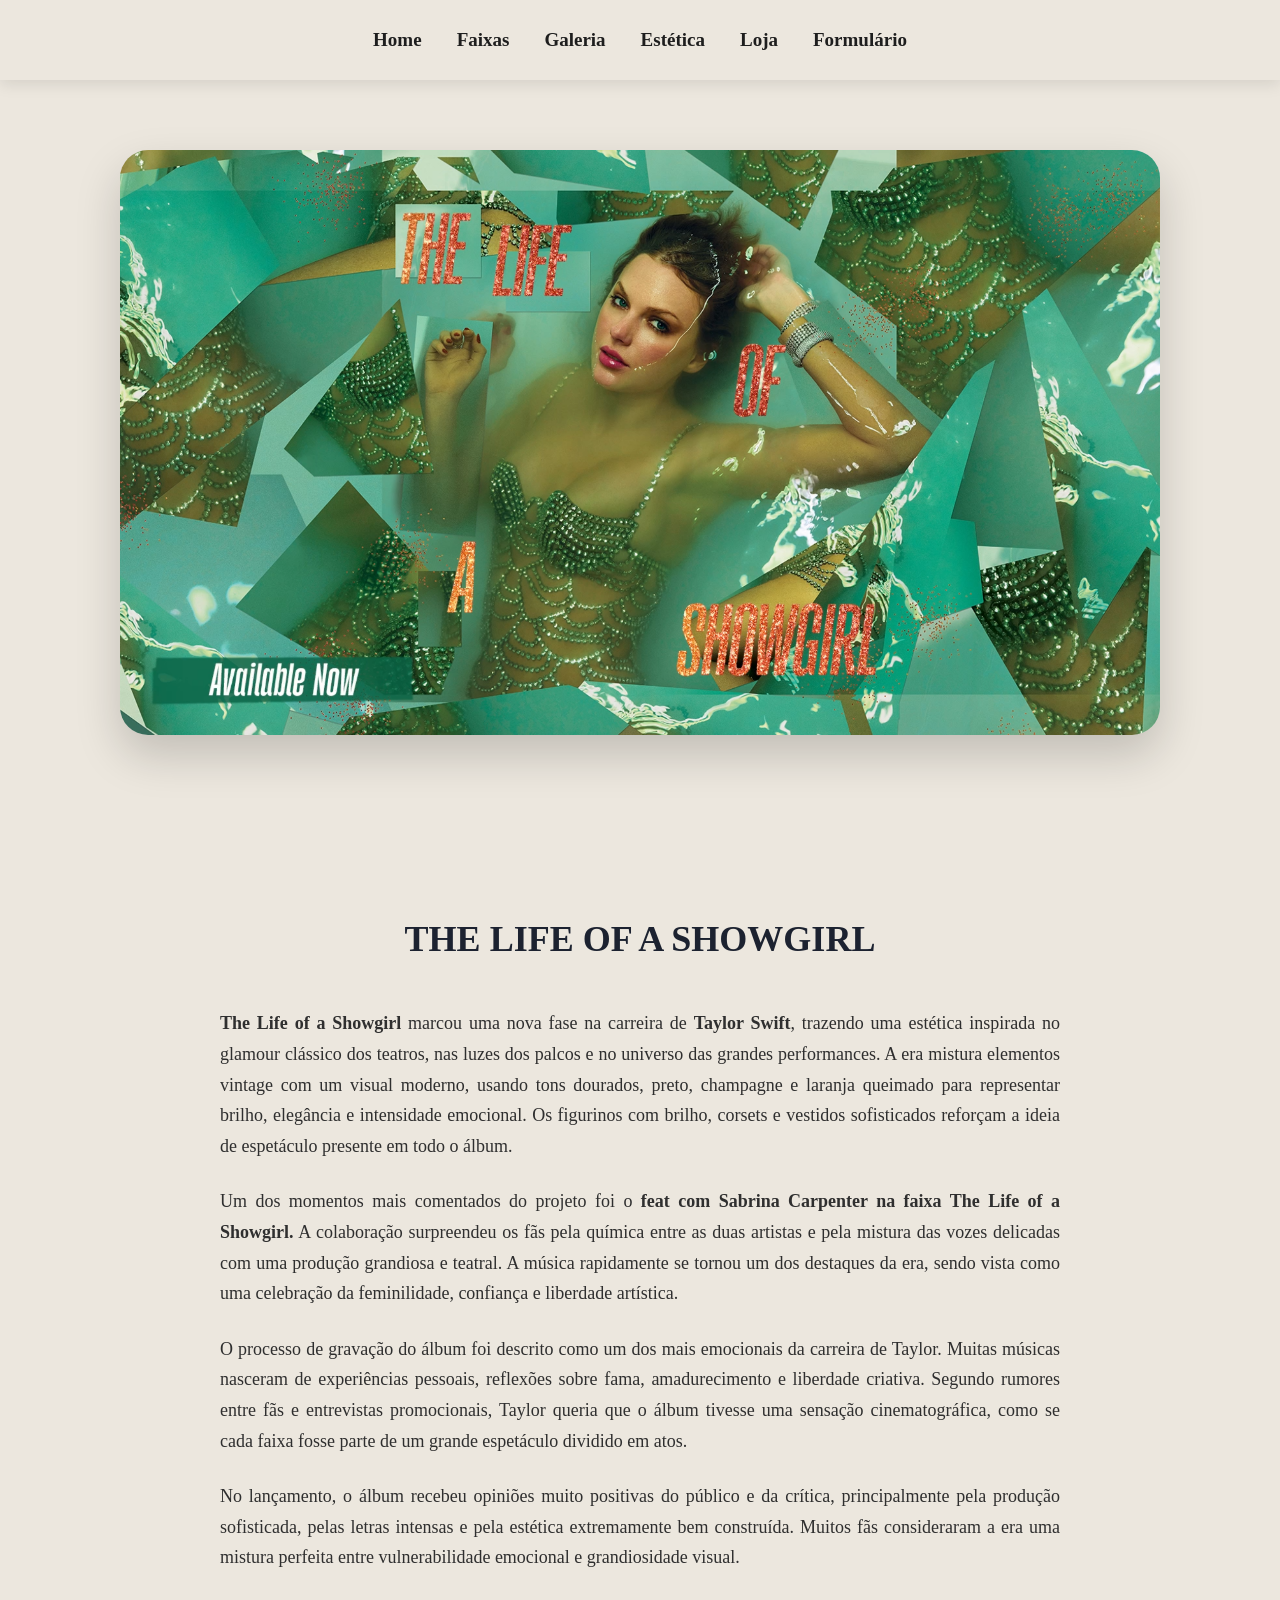
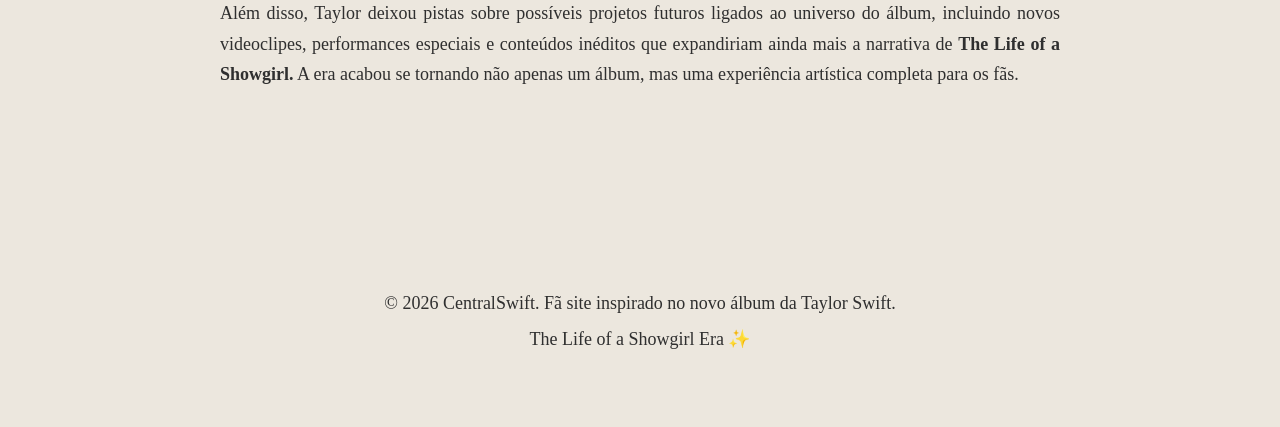
<file: index.html>
<!DOCTYPE html>
<html lang="pt-br">
<head>
<link rel="stylesheet" href="style.css">
<script src="script.js" defer></script>
<meta charset="UTF-8">
<meta name="viewport" content="width=device-width, initial-scale=1.0">

<title>CentralSwift</title>

</head> 
<body>
<div id="estrelas"></div>
<div class="transition"></div>
<div id="glitter-cantos"></div>
<!-- MENU -->
<header>
    <nav class="menu">
       <a href="index.html">Home</a>
        <a href="faixas.html">Faixas</a>
        <a href="galeria.html">Galeria</a>
        <a href="estética.html">Estética</a>
        <a href="loja.html">Loja</a>
        <a href="formulário.html">Formulário</a>
    </nav>
</header>

<main>

    <!-- BANNER -->
    <section class="banner">
        <img src="imagem.png" alt="The Life of a Showgirl">
    </section>

    <!-- TEXTO -->
    <section class="texto">

        <h2>THE LIFE OF A SHOWGIRL</h2>

        <p>
        <b>The Life of a Showgirl</b> marcou uma nova fase na carreira de <b>Taylor Swift</b>, trazendo uma estética inspirada no glamour clássico dos teatros, nas luzes dos palcos e no universo das grandes performances. A era mistura elementos vintage com um visual moderno, usando tons dourados, preto, champagne e laranja queimado para representar brilho, elegância e intensidade emocional. Os figurinos com brilho, corsets e vestidos sofisticados reforçam a ideia de espetáculo presente em todo o álbum.
        </p>

        <p>
        Um dos momentos mais comentados do projeto foi o <b>feat com Sabrina Carpenter na faixa The Life of a Showgirl.</b> A colaboração surpreendeu os fãs pela química entre as duas artistas e pela mistura das vozes delicadas com uma produção grandiosa e teatral. A música rapidamente se tornou um dos destaques da era, sendo vista como uma celebração da feminilidade, confiança e liberdade artística.
        </p>

        <p>
        O processo de gravação do álbum foi descrito como um dos mais emocionais da carreira de Taylor. Muitas músicas nasceram de experiências pessoais, reflexões sobre fama, amadurecimento e liberdade criativa. Segundo rumores entre fãs e entrevistas promocionais, Taylor queria que o álbum tivesse uma sensação cinematográfica, como se cada faixa fosse parte de um grande espetáculo dividido em atos.
        </p>

        <p>
       No lançamento, o álbum recebeu opiniões muito positivas do público e da crítica, principalmente pela produção sofisticada, pelas letras intensas e pela estética extremamente bem construída. Muitos fãs consideraram a era uma mistura perfeita entre vulnerabilidade emocional e grandiosidade visual.
        </p>
        
        <p>
      Além disso, Taylor deixou pistas sobre possíveis projetos futuros ligados ao universo do álbum, incluindo novos videoclipes, performances especiais e conteúdos inéditos que expandiriam ainda mais a narrativa de <b>The Life of a Showgirl.</b> A era acabou se tornando não apenas um álbum, mas uma experiência artística completa para os fãs.
        </p>
    
    </section>
<footer>
    <p>© 2026 CentralSwift. Fã site inspirado no novo álbum da Taylor Swift.</p>
    <p>The Life of a Showgirl Era ✨</p>
</footer>
     

</body>
</html>
</file>
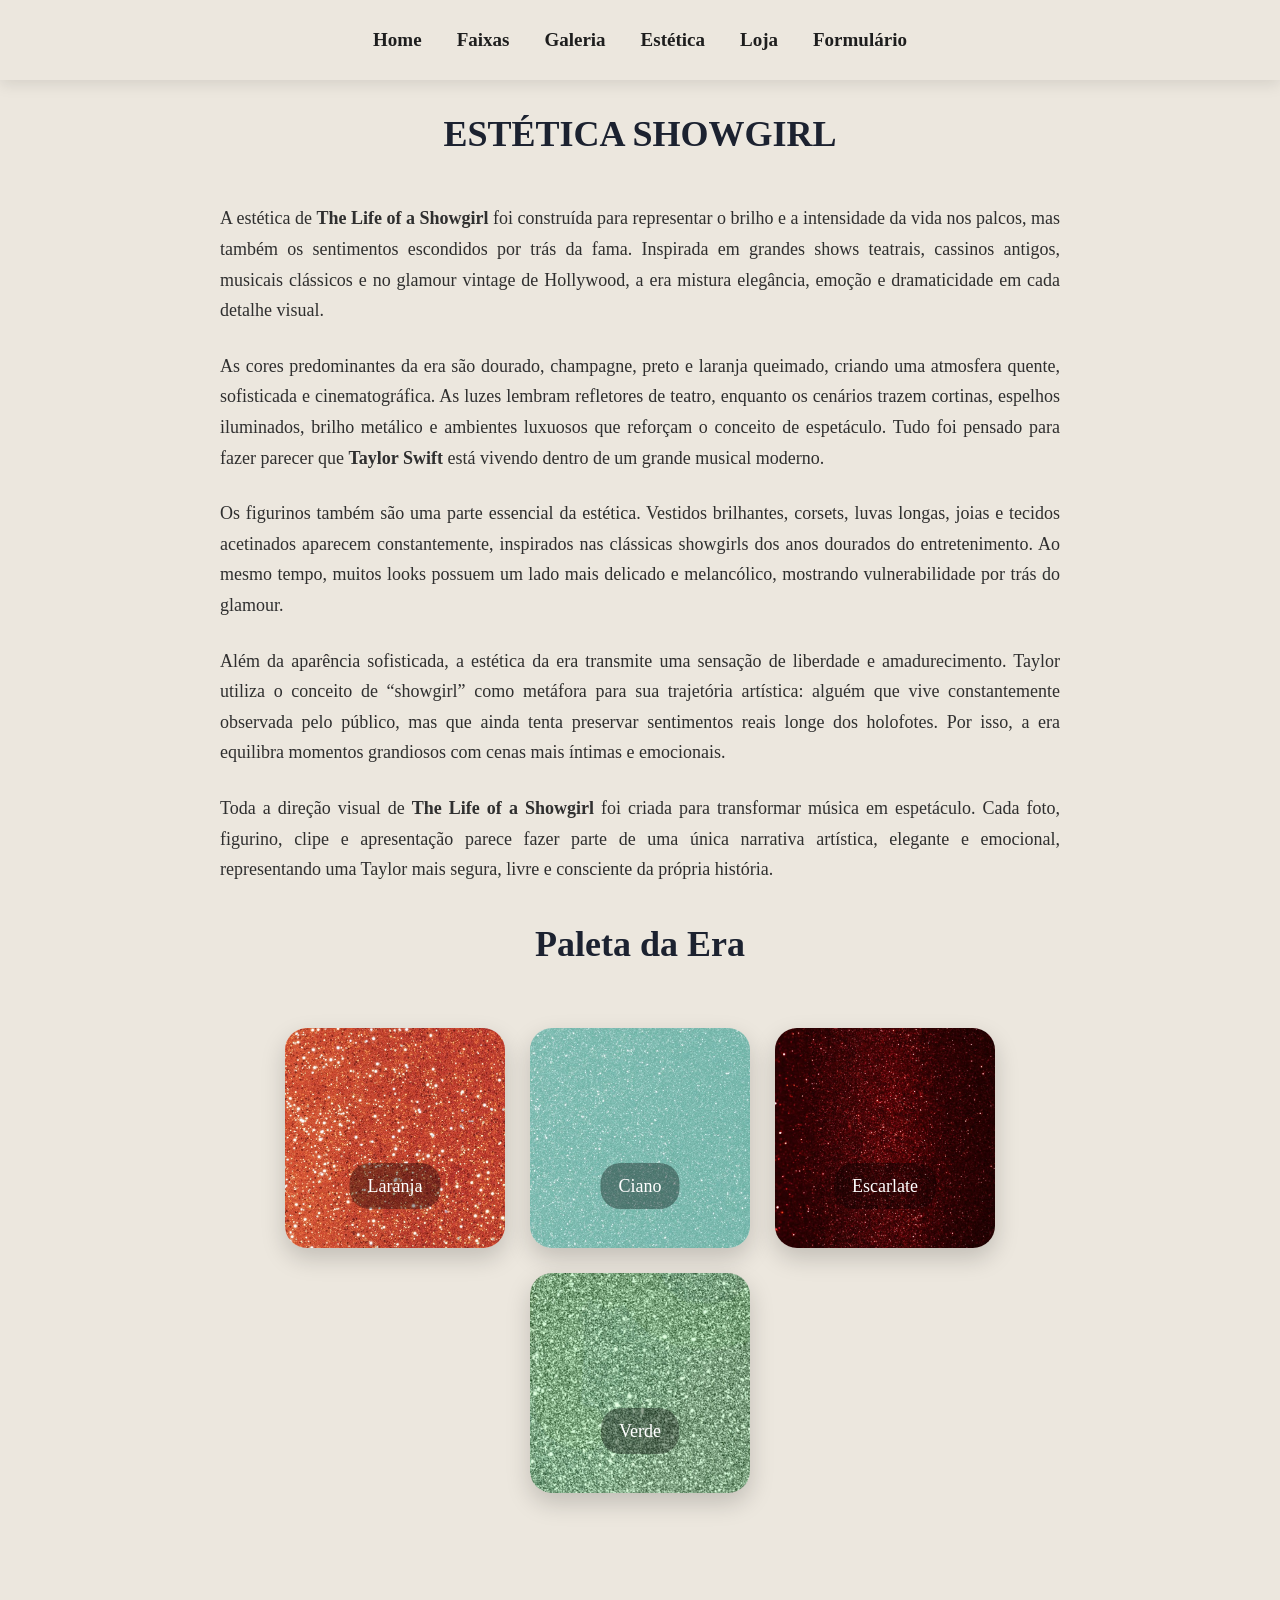
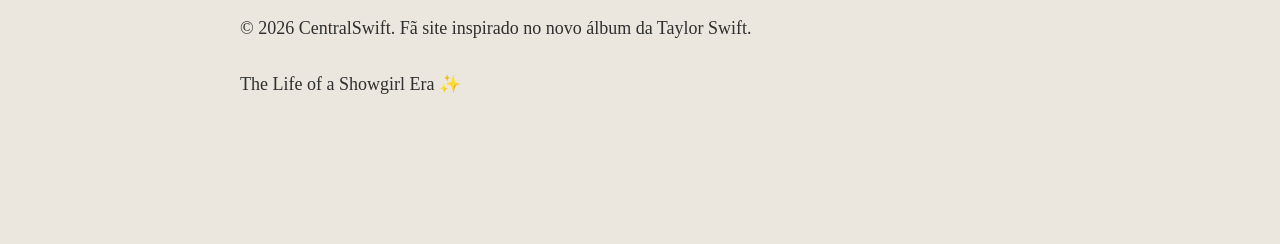
<file: estética.html>
<!DOCTYPE html>
<html lang="pt-br">
<head>
<link rel="stylesheet" href="style.css">
<script src="script.js" defer></script>
<meta charset="UTF-8">
<meta name="viewport" content="width=device-width, initial-scale=1.0">

<title>CentralSwift</title>

</head> 
<body>
<div id="estrelas"></div>
<div class="transition"></div>
<div id="glitter-cantos"></div>   

<!-- MENU -->
<header>
    <nav class="menu">
        <a href="index.html">Home</a>
        <a href="faixas.html">Faixas</a>
        <a href="galeria.html">Galeria</a>
        <a href="estética.html">Estética</a>
        <a href="loja.html">Loja</a>
        <a href="formulário.html">Formulário</a>
    </nav>
</header>

<!-- TEXTO -->
    <section class="texto">

        <h2>ESTÉTICA SHOWGIRL</h2>

        <p>
       A estética de <b>The Life of a Showgirl</b> foi construída para representar o brilho e a intensidade da vida nos palcos, mas também os sentimentos escondidos por trás da fama. Inspirada em grandes shows teatrais, cassinos antigos, musicais clássicos e no glamour vintage de Hollywood, a era mistura elegância, emoção e dramaticidade em cada detalhe visual.
        </p>

        <p>
      As cores predominantes da era são dourado, champagne, preto e laranja queimado, criando uma atmosfera quente, sofisticada e cinematográfica. As luzes lembram refletores de teatro, enquanto os cenários trazem cortinas, espelhos iluminados, brilho metálico e ambientes luxuosos que reforçam o conceito de espetáculo. Tudo foi pensado para fazer parecer que <b>Taylor Swift</b> está vivendo dentro de um grande musical moderno.
        </p>

        <p>
       Os figurinos também são uma parte essencial da estética. Vestidos brilhantes, corsets, luvas longas, joias e tecidos acetinados aparecem constantemente, inspirados nas clássicas showgirls dos anos dourados do entretenimento. Ao mesmo tempo, muitos looks possuem um lado mais delicado e melancólico, mostrando vulnerabilidade por trás do glamour.
        </p>

        <p>
      Além da aparência sofisticada, a estética da era transmite uma sensação de liberdade e amadurecimento. Taylor utiliza o conceito de “showgirl” como metáfora para sua trajetória artística: alguém que vive constantemente observada pelo público, mas que ainda tenta preservar sentimentos reais longe dos holofotes. Por isso, a era equilibra momentos grandiosos com cenas mais íntimas e emocionais.
        </p>
        
        <p>
    Toda a direção visual de <b>The Life of a Showgirl</b> foi criada para transformar música em espetáculo. Cada foto, figurino, clipe e apresentação parece fazer parte de uma única narrativa artística, elegante e emocional, representando uma Taylor mais segura, livre e consciente da própria história.
        </p>

<h2>Paleta da Era</h2>

<div class="paleta">

    <div class="cor">
        <img src="Laranja.jpg" alt="Laranja">
        <p>Laranja</p>
    </div>

    <div class="cor">
        <img src="Ciano.jpg" alt="Ciano">
        <p>Ciano</p>
    </div>

    <div class="cor">
        <img src="Escarlate.jpg" alt="Escarlate">
        <p>Escarlate</p>
    </div>

    <div class="cor">
        <img src="Verde.jpg" alt="Verde">
        <p>Verde</p>
    </div>

</div>
 


<footer>
    <p>© 2026 CentralSwift. Fã site inspirado no novo álbum da Taylor Swift.</p>
    <p>The Life of a Showgirl Era ✨</p>
</footer>

</body>
</html>
</file>
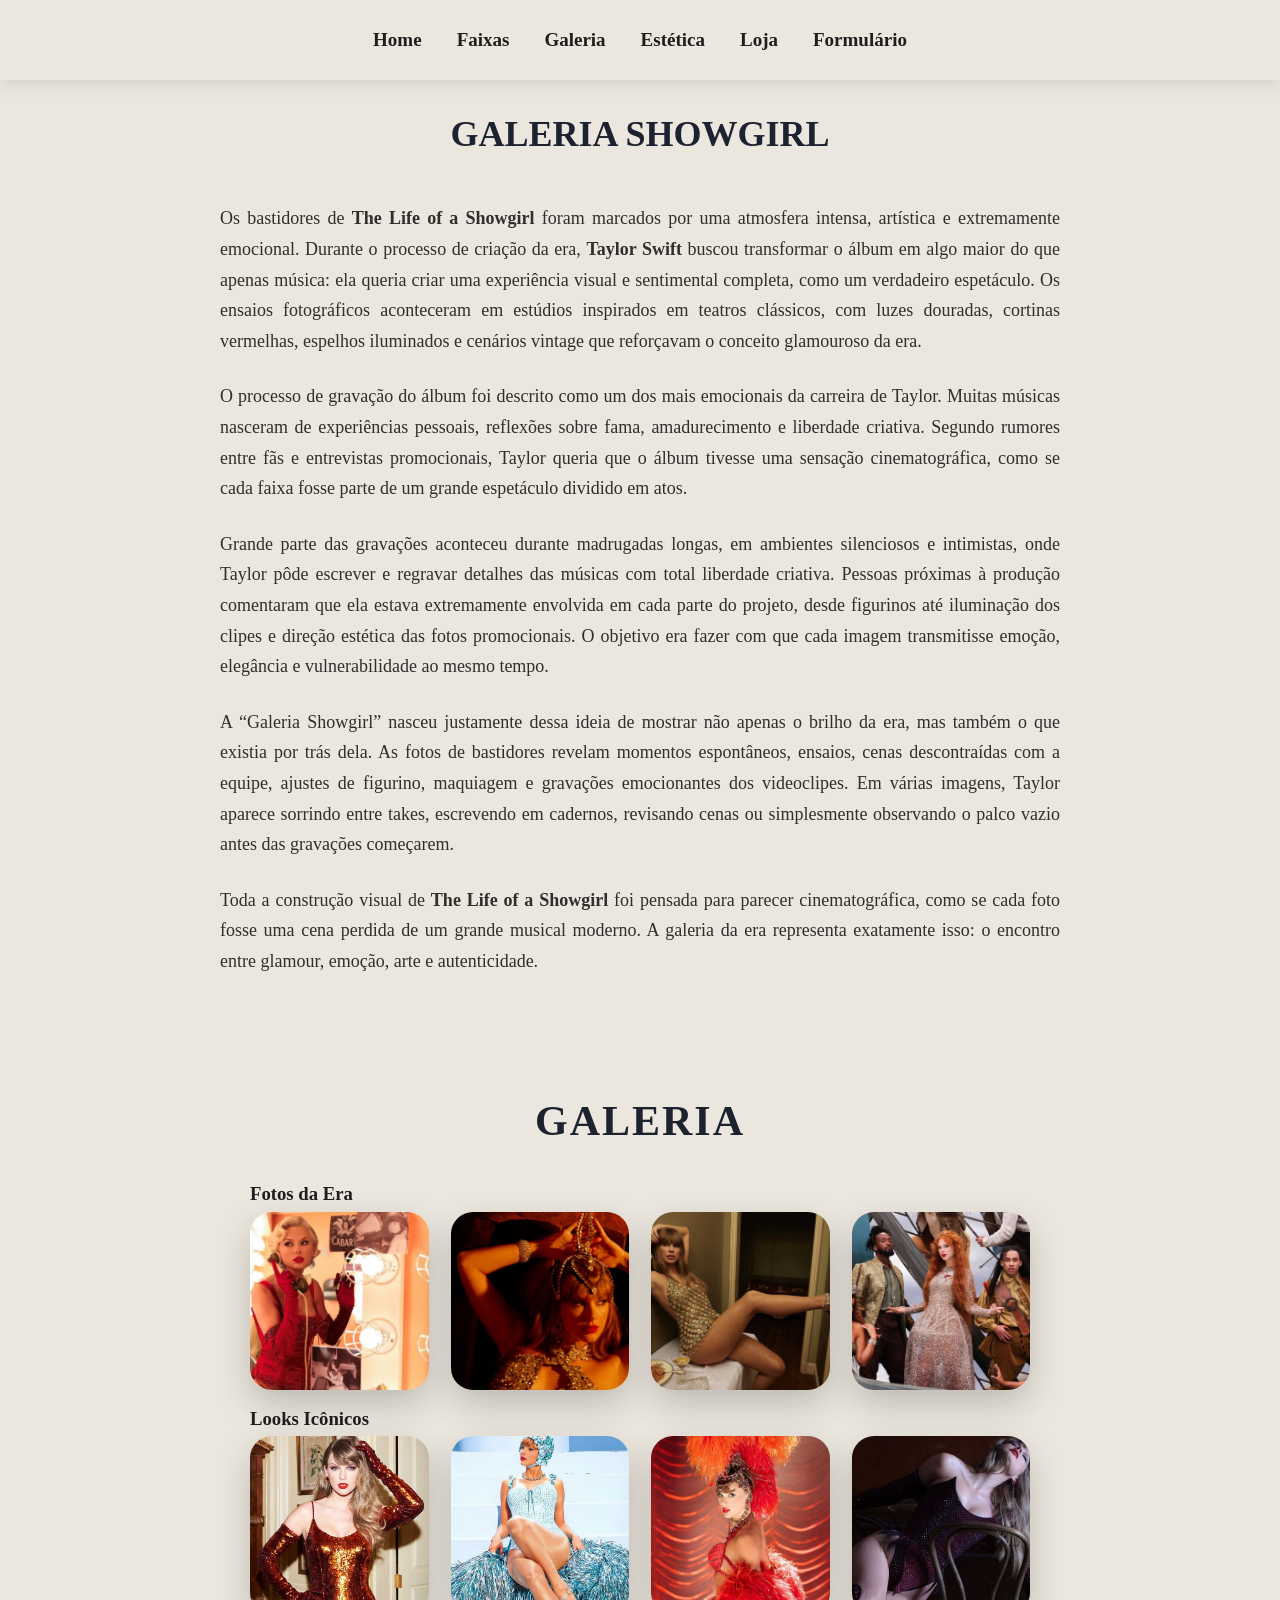
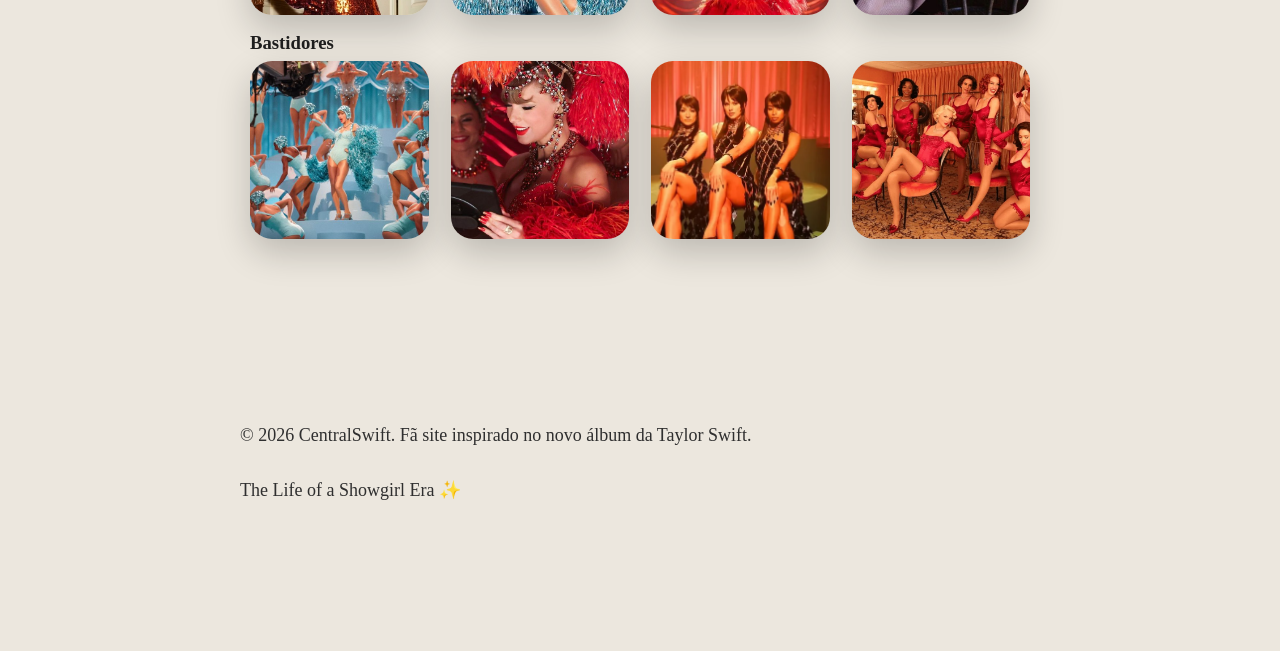
<file: galeria.html>
<!DOCTYPE html>
<html lang="pt-br">
<head>
<link rel="stylesheet" href="style.css">
<script src="script.js" defer></script>
<meta charset="UTF-8">
<meta name="viewport" content="width=device-width, initial-scale=1.0">

<title>CentralSwift</title>

</head> 
<body>
<div id="estrelas"></div>
<div class="transition"></div>
<div id="glitter-cantos"></div>  

<!-- MENU -->
<header>
    <nav class="menu">
        <a href="index.html">Home</a>
        <a href="faixas.html">Faixas</a>
        <a href="galeria.html">Galeria</a>
        <a href="estética.html">Estética</a>
        <a href="loja.html">Loja</a>
        <a href="formulário.html">Formulário</a>
    </nav>
</header>

 <!-- TEXTO -->
    <section class="texto">

        <h2>GALERIA SHOWGIRL</h2>

        <p>
       Os bastidores de <b>The Life of a Showgirl</b> foram marcados por uma atmosfera intensa, artística e extremamente emocional. Durante o processo de criação da era, <b>Taylor Swift</b> buscou transformar o álbum em algo maior do que apenas música: ela queria criar uma experiência visual e sentimental completa, como um verdadeiro espetáculo. Os ensaios fotográficos aconteceram em estúdios inspirados em teatros clássicos, com luzes douradas, cortinas vermelhas, espelhos iluminados e cenários vintage que reforçavam o conceito glamouroso da era.
        </p>

        <p>
       O processo de gravação do álbum foi descrito como um dos mais emocionais da carreira de Taylor. Muitas músicas nasceram de experiências pessoais, reflexões sobre fama, amadurecimento e liberdade criativa. Segundo rumores entre fãs e entrevistas promocionais, Taylor queria que o álbum tivesse uma sensação cinematográfica, como se cada faixa fosse parte de um grande espetáculo dividido em atos.
        </p>

        <p>
       Grande parte das gravações aconteceu durante madrugadas longas, em ambientes silenciosos e intimistas, onde Taylor pôde escrever e regravar detalhes das músicas com total liberdade criativa. Pessoas próximas à produção comentaram que ela estava extremamente envolvida em cada parte do projeto, desde figurinos até iluminação dos clipes e direção estética das fotos promocionais. O objetivo era fazer com que cada imagem transmitisse emoção, elegância e vulnerabilidade ao mesmo tempo.
        </p>

        <p>
      A “Galeria Showgirl” nasceu justamente dessa ideia de mostrar não apenas o brilho da era, mas também o que existia por trás dela. As fotos de bastidores revelam momentos espontâneos, ensaios, cenas descontraídas com a equipe, ajustes de figurino, maquiagem e gravações emocionantes dos videoclipes. Em várias imagens, Taylor aparece sorrindo entre takes, escrevendo em cadernos, revisando cenas ou simplesmente observando o palco vazio antes das gravações começarem.
        </p>
        
        <p>
    Toda a construção visual de <b>The Life of a Showgirl</b> foi pensada para parecer cinematográfica, como se cada foto fosse uma cena perdida de um grande musical moderno. A galeria da era representa exatamente isso: o encontro entre glamour, emoção, arte e autenticidade.
        </p>
    

<!-- ===== GALERIA ===== -->

<section class="galeria-section">

    <h1>GALERIA</h1>

    <div class="galeria-grid">

        <!-- FOTOS DA ERA -->
        <div class="categoria">

            <h3>Fotos da Era</h3>

            <div class="galeria">

                <div class="foto">
                    <img src="era1.jpg" alt="Foto da Era 1">
                </div>

                <div class="foto">
                    <img src="era2.jpg" alt="Foto da Era 2">
                </div>

                <div class="foto">
                    <img src="era3.jpg" alt="Foto da Era 3">
                </div>

                <div class="foto">
                    <img src="era4.jpg" alt="Foto da Era 4">
                </div>

            </div>

        </div>

        <!-- LOOKS ICÔNICOS -->
        <div class="categoria">

            <h3>Looks Icônicos</h3>

            <div class="galeria">

                <div class="foto">
                    <img src="look1.jpg" alt="Look Icônico 1">
                </div>

                <div class="foto">
                    <img src="look2.jpg" alt="Look Icônico 2">
                </div>

                <div class="foto">
                    <img src="look3.jpg" alt="Look Icônico 3">
                </div>

                <div class="foto">
                    <img src="look4.jpg" alt="Look Icônico 4">
                </div>

            </div>

        </div>

        <!-- BASTIDORES -->
        <div class="categoria">

            <h3>Bastidores</h3>

            <div class="galeria">

                <div class="foto">
                    <img src="back1.jpg" alt="Bastidores 1">
                </div>

                <div class="foto">
                    <img src="back2.jpg" alt="Bastidores 2">
                </div>

                <div class="foto">
                    <img src="back3.webp" alt="Bastidores 3">
                </div>

                <div class="foto">
                    <img src="back4.webp" alt="Bastidores 4">
                </div>

            </div>

        </div>

    </div>

</section>
</div>

<footer>
    <p>© 2026 CentralSwift. Fã site inspirado no novo álbum da Taylor Swift.</p>
    <p>The Life of a Showgirl Era ✨</p>
</footer>

</body>
</html>
</file>
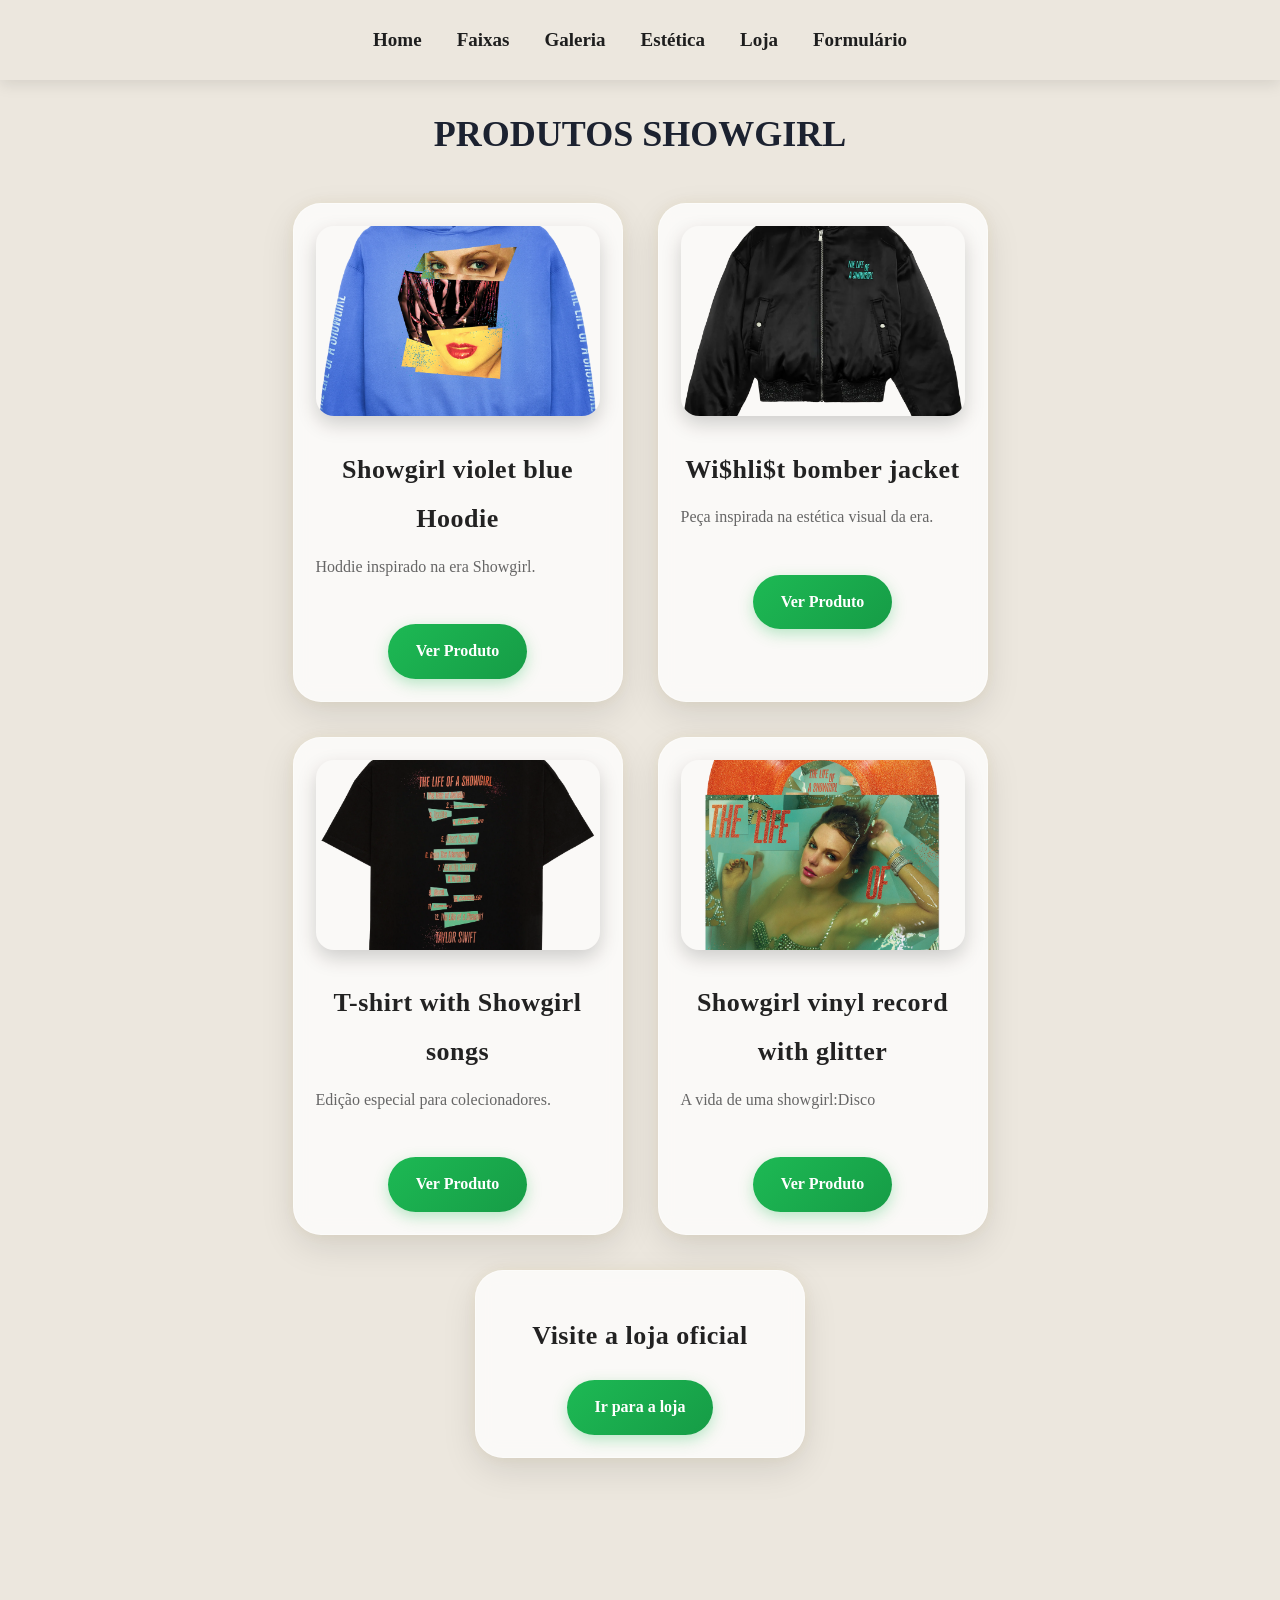
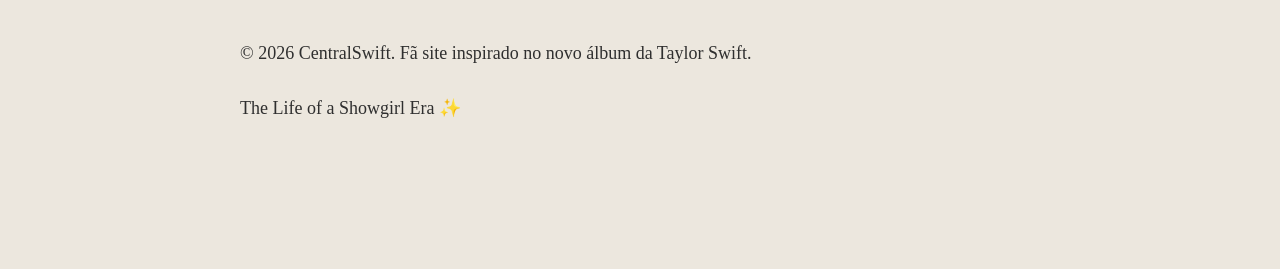
<file: loja.html>
<!DOCTYPE html>
<html lang="pt-br">
<head>
<link rel="stylesheet" href="style.css">
<script src="script.js" defer></script>
<meta charset="UTF-8">
<meta name="viewport" content="width=device-width, initial-scale=1.0">

<title>CentralSwift</title>

</head> 
<body>
<div id="estrelas"></div>
<div class="transition"></div>
<div id="glitter-cantos"></div>   
 
<!-- MENU -->
<header>
    <nav class="menu">
        <a href="index.html">Home</a>
        <a href="faixas.html">Faixas</a>
        <a href="galeria.html">Galeria</a>
        <a href="estética.html">Estética</a>
        <a href="loja.html">Loja</a>
        <a href="formulário.html">Formulário</a>
    </nav>
</header>
<section class="texto">

        <h2>PRODUTOS SHOWGIRL</h2>

  
<div class="videos">

    <div class="card">
        <img src="hoddie.webp" alt="Hoodie showgirl">

        <h4>Showgirl violet blue Hoodie</h4>

        <p>Hoddie inspirado na era Showgirl.</p>

        <a href="https://store.taylorswift.com/cdn/shop/files/dk490q2im3f0v-q3-yt4q.webp?v=1760109700&width=1920" target="_blank" class="botao">
            Ver Produto
        </a>
    </div>

    <div class="card">
        <img src="jaqueta.webp" alt="Jacket showgirl">

        <h4>Wi$hli$t bomber jacket</h4>

        <p>Peça inspirada na estética visual da era.</p>

        <a href="https://store.taylorswift.com/cdn/shop/files/jrmvwi4gnu560dqm-f4gnwecsao_xcg.webp?v=1760109805&width=1920" target="_blank" class="botao">
            Ver Produto
        </a>
    </div>

    <div class="card">
        <img src="camisa.webp" alt="Camisa showgirl">

        <h4>T-shirt with Showgirl songs</h4>

        <p>Edição especial para colecionadores.</p>

        <a href="https://store.taylorswift.com/cdn/shop/files/8954w0fmtd3q40-f9-2346d32.webp?v=1760109922&width=1920" target="_blank" class="botao">
            Ver Produto
        </a>
    </div>

    <div class="card">
        <img src="disc.webp" alt="Vinil showgirl">

        <h4>Showgirl vinyl record with glitter</h4>

        <p>A vida de uma showgirl:Disco</p>

        <a href="https://store.taylorswift.com/cdn/shop/files/1_HeroFrontWithDisc.png?v=1755125616&width=1920" target="_blank" class="botao">
            Ver Produto
        </a>
    </div>
    <div class="card">
         
        <h4>Visite a loja oficial</h4>
         <a href="https://store.taylorswift.com/collections/the-life-of-a-showgirl-shop" target="_blank" class="botao">
             Ir para a loja
        </a>
    </div>
</div>

<footer>
    <p>© 2026 CentralSwift. Fã site inspirado no novo álbum da Taylor Swift.</p>
    <p>The Life of a Showgirl Era ✨</p>
</footer>

</body>
</html>
</file>
<file: style.css>
/* ===== RESET ===== */
*{
    margin:0;
    padding:0;
    box-sizing:border-box;
}

/* ===== BODY ===== */

body{
    font-family:Georgia, serif;
    background:#ece7de;
    color:#1e1e1e;
    line-height:1.9;
}

html{
    scroll-behavior:smooth;
}

/* ===== TRANSIÇÃO ===== */
.transition{
    position:fixed;
    top:0;
    left:0;
    width:100%;
    height:100%;
    background:#f8f3ea;
    z-index:9999;
    pointer-events:none;
    opacity:0;
    transition:0.6s;
}

.transition.ativo{
    opacity:1;
}

/* ===== MENU ===== */
header{
    width:100%;
    position:sticky;
    top:0;
    z-index:1000;
}

.menu{
    display:flex;
    justify-content:center;
    align-items:center;
    gap:35px;
    padding:22px 20px;
    background:#ece7de;
    box-shadow:0 4px 15px rgba(0,0,0,0.10);
}

.menu a{
    text-decoration:none;
    color:#1e1e1e;
    font-size:19px;
    font-weight:bold;
    transition:0.3s;
}

.menu a:hover{
    color:#b8860b;
}

/* ===== MAIN ===== */
main{
    max-width:1200px;
    margin:auto;
    padding:30px;
}

/* ===== BANNER ===== */
.banner{
    text-align:center;
    margin-top:20px;
    margin-bottom:70px;
}

.banner img{
    width:100%;
    max-width:1350px;
    border-radius:28px;
    display:block;
    margin:auto;
    box-shadow:0 20px 45px rgba(0,0,0,0.18);
}

/* ===== TITULOS ===== */
h1{
    text-align:center;
    font-size:42px;
    margin:60px 0 15px;
    color:#1c2230;
    letter-spacing:2px;
}

h2{
    text-align:center;
    font-size:36px;
    margin-bottom:35px;
    color:#1c2230;
}

/* ===== TEXTO ===== */
.texto{
    max-width:900px;
    margin:auto;
}

.texto p{
    font-size:18px;
    text-align:justify;
    margin-bottom:25px;
    color:#2f2f2f;
    line-height:1.7;
}

/* ===== FAIXAS ===== */
.subtitle{
    text-align:center;
}

.description{
    text-align:center;
    max-width:950px;
    margin:0 auto 60px;
    font-size:20px;
    padding:0 20px;
    color:#5a4634;
    line-height:1.8;
}

.container{
    max-width:1350px;
    margin:auto;
    display:grid;
    grid-template-columns:1fr 1fr;
    gap:35px;
    padding:0 30px 80px;
}

.album{
    display:flex;
    align-items:center;
    gap:22px;
    background:rgba(255,255,255,0.75);
    backdrop-filter:blur(10px);
    padding:20px;
    border-radius:24px;
    box-shadow:
    0 10px 30px rgba(0,0,0,0.08),
    0 0 15px rgba(212,175,55,0.08);
    transition:0.35s ease;
    border:1px solid rgba(255,255,255,0.4);
}

.album:hover{
    transform:translateY(-8px) scale(1.01);
    box-shadow:
    0 15px 40px rgba(0,0,0,0.12),
    0 0 20px rgba(212,175,55,0.15);
}

.image-placeholder{
    width:160px;
    height:160px;
    object-fit:cover;
    border-radius:18px;
    flex-shrink:0;
    box-shadow:0 8px 20px rgba(0,0,0,0.18);
    transition:0.3s;
}

.album:hover .image-placeholder{
    transform:scale(1.03);
}

.genre{
    font-size:28px;
    font-weight:bold;
    margin-bottom:8px;
    color:#1f1f1f;
    letter-spacing:0.5px;
}

.subgenre{
    color:#6d6d6d;
    font-size:17px;
    margin-bottom:12px;
    line-height:1.6;
}

.spotify{
    display:inline-block;
    margin-top:8px;
    padding:10px 18px;
    background:linear-gradient(135deg,#1DB954,#169c46);
    color:white;
    text-decoration:none;
    border-radius:40px;
    font-size:14px;
    font-weight:bold;
    letter-spacing:0.5px;
    transition:0.3s;
    box-shadow:0 5px 15px rgba(29,185,84,0.3);
}

.spotify:hover{
    background:linear-gradient(135deg,#20d561,#179443);
    transform:scale(1.05);
}

/* ===== CLIPES ===== */
.videos{
    max-width:1350px;
    margin:auto;
    display:flex;
    flex-wrap:wrap;
    justify-content:center;
    gap:35px;
    padding:0 25px 90px;
}

.card{
    width:330px;
    background:rgba(255,255,255,0.75);
    backdrop-filter:blur(10px);
    border-radius:28px;
    padding:22px;
    text-align:center;
    box-shadow:
    0 12px 35px rgba(0,0,0,0.10),
    0 0 15px rgba(212,175,55,0.08);
    transition:0.35s ease;
    border:1px solid rgba(255,255,255,0.4);
}

.card:hover{
    transform:translateY(-10px);
    box-shadow:
    0 18px 45px rgba(0,0,0,0.14),
    0 0 20px rgba(212,175,55,0.15);
}

.card img{
    width:100%;
    height:190px;
    object-fit:cover;
    border-radius:18px;
    transition:0.35s;
    box-shadow:0 8px 20px rgba(0,0,0,0.18);
}

.card:hover img{
    transform:scale(1.02);
}

.card h4{
    font-size:26px;
    margin-top:18px;
    color:#222;
    letter-spacing:0.5px;
}

.card p{
    color:#666;
    margin-top:10px;
    font-size:16px;
    line-height:1.6;
}

.botao{
    display:inline-block;
    margin-top:20px;
    background:linear-gradient(135deg,#1db954,#169c46);
    color:white;
    text-decoration:none;
    padding:12px 28px;
    border-radius:50px;
    font-weight:bold;
    transition:0.3s;
    box-shadow:0 5px 15px rgba(29,185,84,0.3);
}

.botao:hover{
    transform:scale(1.05);
    background:linear-gradient(135deg,#22d863,#179443);
}

/* ===== ESTÉTICA ===== */
section{
    max-width:1100px;
    margin:auto;
    padding:20px 30px 80px;
}

section p{
    text-align:justify;
    font-size:20px;
    line-height:1.9;
    margin-bottom:28px;
    color:#4a3a2a;
}

/* ===== GALERIA ===== */
.galeria{
    display:grid;
    grid-template-columns:repeat(4,1fr);
    gap:22px;
}

.galeria img{
    width:100%;
    aspect-ratio:1/1;
    object-fit:cover;
    border-radius:22px;
    transition:0.4s;
    box-shadow:0 14px 35px rgba(0,0,0,0.20);
    cursor:pointer;
}

.galeria img:hover{
    transform:scale(1.03);
    box-shadow:0 20px 45px rgba(0,0,0,0.30);
}

/* ===== PALETA ===== */

.paleta{
    display:flex;
    justify-content:center;
    align-items:center;
    gap:25px;
    flex-wrap:wrap; /* evita quebrar o layout em telas menores */
    margin:50px auto 80px;
    max-width:1200px;
}

.cor{
    width:220px;
    height:220px;
    position:relative;
    overflow:hidden;
    border-radius:22px;
    flex-shrink:0;

    box-shadow:
    0 10px 25px rgba(0,0,0,0.18);

    transition:0.35s ease;
}

.cor:hover{
    transform:translateY(-6px);
    box-shadow:
    0 15px 35px rgba(0,0,0,0.25);
}

.cor img{
    width:100%;
    height:100%;
    object-fit:cover;
    display:block;

    transition:0.35s ease;
}

.cor:hover img{
    transform:scale(1.05);
}

.cor p{
    position:absolute;
    bottom:14px;
    left:50%;

    transform:translateX(-50%);

    background:rgba(0,0,0,0.35);

    color:white;

    padding:8px 18px;

    border-radius:20px;

    font-size:18px;

    white-space:nowrap;
}
/* ===== FOOTER ===== */
footer{
    text-align:center;
    padding:40px 20px;
    margin-top:50px;
    font-size:18px;
    line-height:2;
    color:#2f2f2f;
}
</file>
